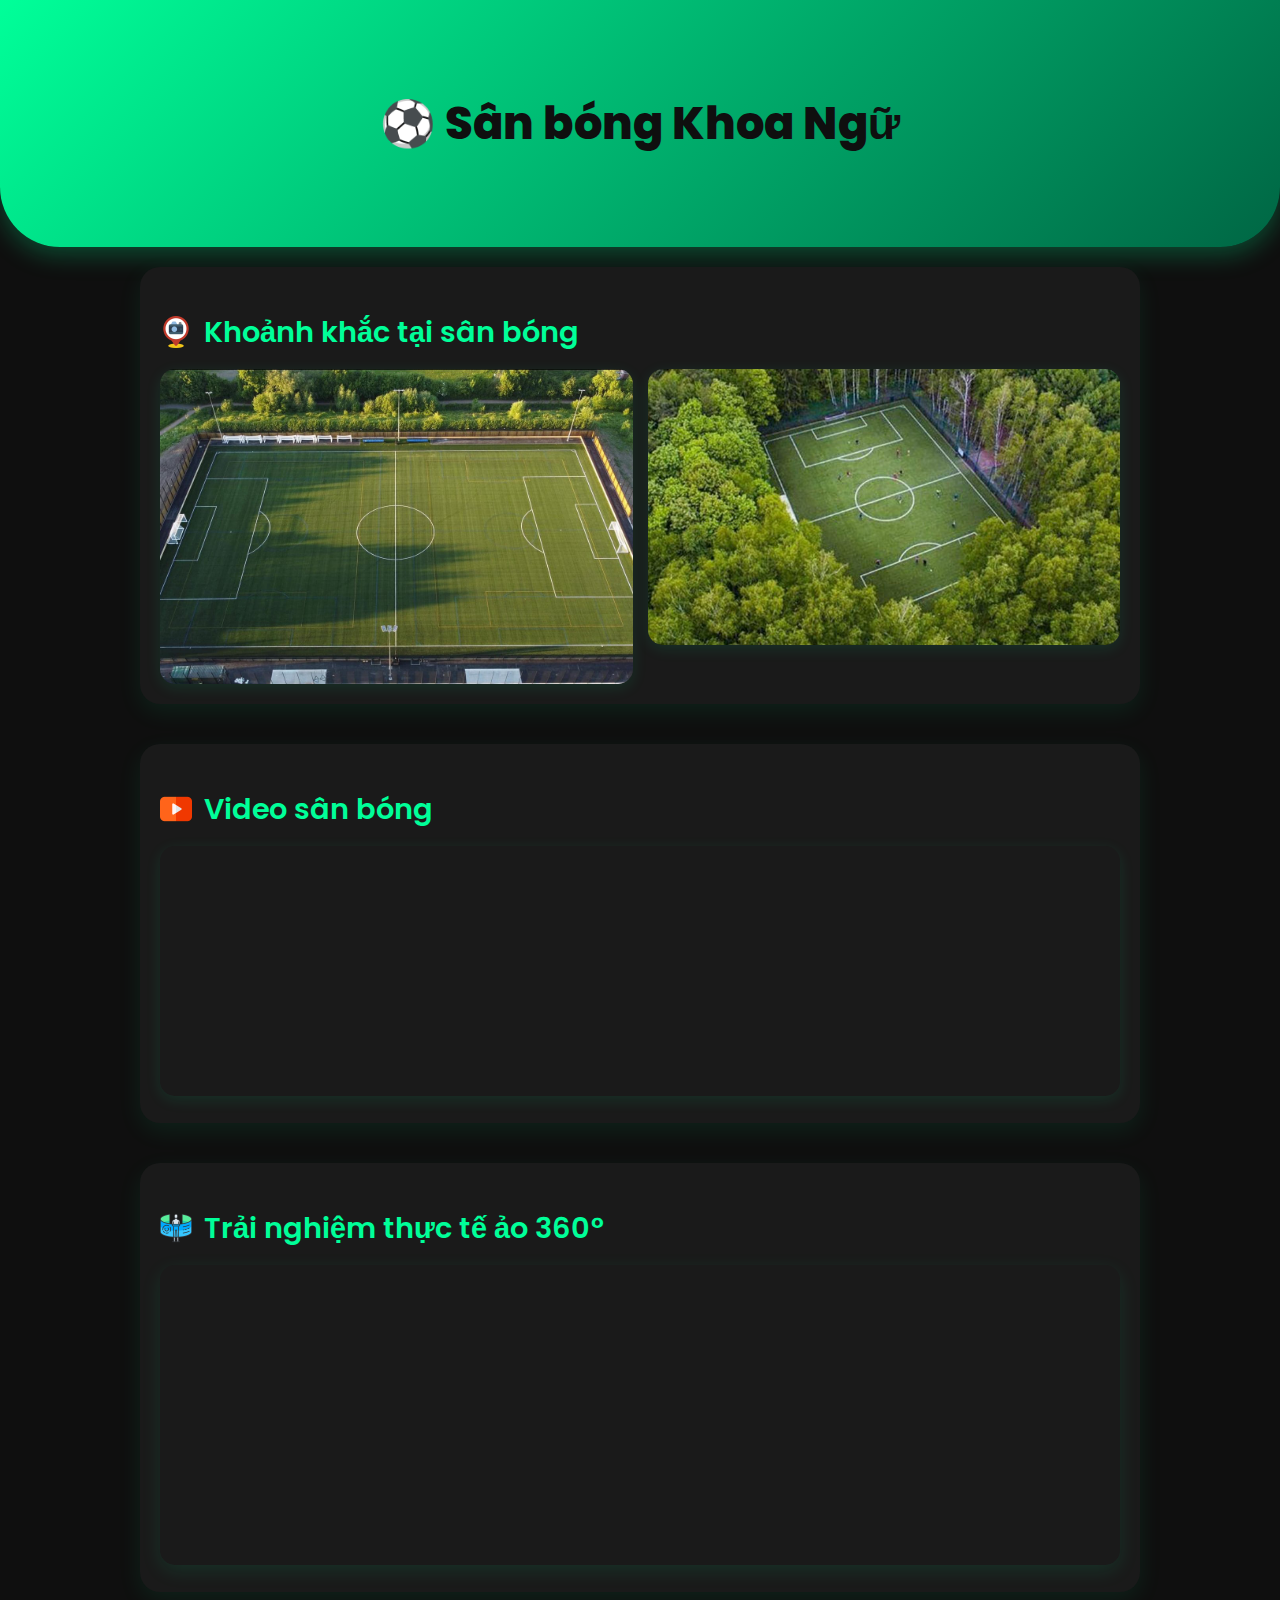
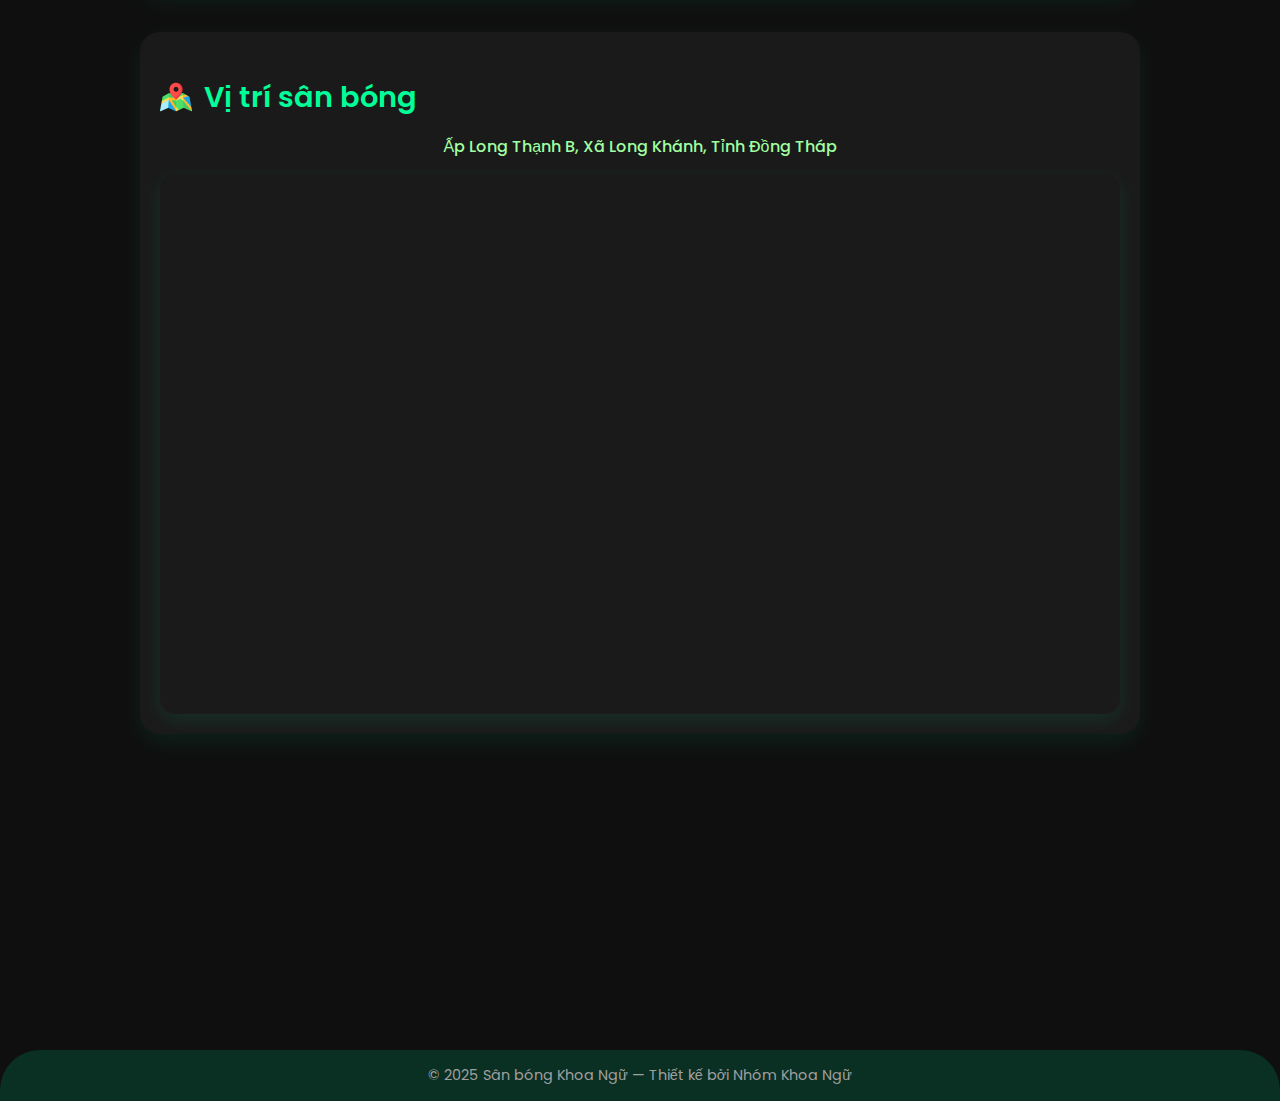
<file: index.html>
<!DOCTYPE html>
<html lang="vi">
<head>
  <meta charset="UTF-8" />
  <meta name="viewport" content="width=device-width, initial-scale=1.0"/>
  <title>Sân bóng Khoa Ngữ</title>
  <link href="https://fonts.googleapis.com/css2?family=Poppins:wght@400;500;600;800&display=swap" rel="stylesheet">
  <link rel="stylesheet" href="style.css">
</head>
<body>
  <header>
    <h1>⚽ Sân bóng Khoa Ngữ</h1>
  </header>

  <main>
    <!-- Hình ảnh -->
    <section class="section image-section">
      <h2><img src="icons/camera.png" alt="Ảnh" class="icon"> Khoảnh khắc tại sân bóng</h2>
      <div class="gallery">
        <img src="images/img1.jpg" alt="Ảnh 1">
        <img src="images/img2.jpg" alt="Ảnh 2">
      </div>
    </section>

    <!-- Video -->
    <section class="section video-section">
      <h2><img src="icons/video.png" alt="Video" class="icon"> Video sân bóng</h2>
      <div class="video-list">
        <iframe src="https://www.youtube.com/embed/L7vQyP2ZqIY" allowfullscreen></iframe>
      </div>
    </section>

    <!-- Trải nghiệm 360° -->
    <section class="section vr-section">
      <h2><img src="icons/vr.png" alt="360" class="icon"> Trải nghiệm thực tế ảo 360°</h2>
      <div class="vr-container">
        <iframe 
          src="https://www.google.com/maps/embed?pb=!4v1690000000000!6m8!1m7!1sCAoSLEFGMVFpcE1..."
          allowfullscreen loading="lazy" referrerpolicy="no-referrer-when-downgrade">
        </iframe>
      </div>
    </section>

    <!-- Bản đồ -->
    <section class="section map-section">
      <h2><img src="icons/map.png" alt="Map icon" class="icon"> Vị trí sân bóng</h2>
      <p class="map-address">Ấp Long Thạnh B, Xã Long Khánh, Tỉnh Đồng Tháp</p>
      <div class="map-container">
        <iframe 
          src="https://www.google.com/maps?q=10.79828,105.3081&hl=vi&z=15&output=embed"
          allowfullscreen loading="lazy" referrerpolicy="no-referrer-when-downgrade">
        </iframe>
      </div>
    </section>

    <!-- Đặt sân -->
    <section class="cta-section">
      <div class="cta-content">
        <h2><img src="icons/san.png" alt="Đặt sân" class="icon"> Rủ hội bạn, chọn giờ, vào sân chơi thôi!</h2>
        <p>Chọn khung giờ yêu thích và cùng bạn bè tận hưởng những trận cầu sôi động tại sân bóng Khoa Ngữ.</p>
        <a href="#dat-san" class="cta-button">Đặt sân ngay</a>
      </div>
    </section>
  </main>

  <footer>
    © 2025 Sân bóng Khoa Ngữ — Thiết kế bởi Nhóm Khoa Ngữ
  </footer>
</body>
</html>
</file>
<file: style.css>
/* ==============================
   TOÀN TRANG
============================== */
body {
  font-family: 'Poppins', sans-serif;
  margin: 0;
  background-color: #0f0f0f;
  color: #e0ffe0;
  scroll-behavior: smooth;
}

/* ==============================
   HEADER
============================== */
header {
  background: linear-gradient(135deg, #00ff99, #006644);
  color: #0f0f0f;
  text-align: center;
  padding: 60px 20px 80px;
  border-bottom-left-radius: 60px;
  border-bottom-right-radius: 60px;
  box-shadow: 0 8px 25px rgba(0, 255, 153, 0.25);
}

header h1 {
  font-size: 2.8rem;
  font-weight: 800;
  margin-bottom: 10px;
}

header p {
  font-size: 1.2rem;
  opacity: 0.9;
}

/* ==============================
   MAIN
============================== */
main {
  max-width: 1000px;
  margin: auto;
  padding: 20px;
}

/* ==============================
   SECTION CHUNG
============================== */
.section {
  background-color: #1a1a1a;
  border-radius: 20px;
  box-shadow: 0 8px 25px rgba(0, 255, 153, 0.08);
  margin-bottom: 40px;
  padding: 20px;
  transition: box-shadow 0.3s ease, transform 0.3s ease;
}

.section:hover {
  box-shadow: 0 12px 30px rgba(0, 255, 153, 0.12);
  transform: translateY(-3px);
}

.section h2 {
  display: flex;
  align-items: center;
  font-size: 1.8rem;
  color: #00ff99;
  margin-bottom: 15px;
  font-weight: 600;
}

.icon {
  width: 32px;
  height: 32px;
  margin-right: 12px;
  vertical-align: middle;
}

/* ==============================
   GALLERY
============================== */
.gallery {
  display: grid;
  grid-template-columns: repeat(auto-fit, minmax(150px, 1fr));
  gap: 15px;
}

.gallery img {
  width: 100%;
  border-radius: 15px;
  box-shadow: 0 4px 15px rgba(0, 255, 153, 0.1);
  transition: transform 0.3s ease, box-shadow 0.3s ease;
}

.gallery img:hover {
  transform: scale(1.03);
  box-shadow: 0 8px 25px rgba(0, 255, 153, 0.25);
}

/* ==============================
   VIDEO
============================== */
.video-list iframe {
  width: 100%;
  height: 250px;
  border: none;
  border-radius: 15px;
  box-shadow: 0 4px 15px rgba(0, 255, 153, 0.1);
  transition: box-shadow 0.3s ease;
}

.video-list iframe:hover {
  box-shadow: 0 8px 25px rgba(0, 255, 153, 0.15);
}

/* ==============================
   VR
============================== */
.vr-container iframe {
  width: 100%;
  height: 300px;
  border: none;
  border-radius: 15px;
  box-shadow: 0 6px 20px rgba(0, 255, 153, 0.1);
  transition: transform 0.3s ease;
}

.vr-container iframe:hover {
  transform: scale(1.01);
}

/* ==============================
   MAP
============================== */
.map-address {
  font-size: 1rem;
  color: #a0ffa0;
  margin: 5px 0 15px;
  text-align: center;
  font-weight: 500;
}

.map-container {
  position: relative;
  padding-bottom: 56.25%;
  height: 0;
  overflow: hidden;
  border-radius: 15px;
  box-shadow: 0 6px 20px rgba(0, 255, 153, 0.1);
}

.map-container iframe {
  position: absolute;
  top: 0;
  left: 0;
  width: 100%;
  height: 100%;
  border: 0;
  border-radius: 15px;
}

/* ==============================
   CTA SECTION
============================== */
.cta-section {
  background: linear-gradient(135deg, #00ff99, #006644);
  color: #0f0f0f;
  text-align: center;
  padding: 40px 20px;
  border-radius: 30px;
  box-shadow: 0 8px 25px rgba(0, 255, 153, 0.2);
  animation: fadeInUp 1s ease forwards;
  opacity: 0;
}

.cta-content h2 {
  display: flex;
  align-items: center;
  justify-content: center;
  font-size: 1.8rem;
  font-weight: 800;
  margin-bottom: 15px;
}

.cta-content p {
  font-size: 1rem;
  margin-bottom: 20px;
  opacity: 0.95;
}

/* Nút CTA */
.cta-button {
  display: inline-block;
  background-color: #0a84ff;
  color: #ffffff;
  font-weight: 600;
  padding: 12px 24px;
  border-radius: 50px;
  text-decoration: none;
  box-shadow: 0 4px 12px rgba(10, 132, 255, 0.25);
  transition: all 0.25s ease;
  animation: bounce 1.8s infinite;
}

.cta-button:hover {
  background-color: #007bff;
  transform: scale(1.08);
  box-shadow: 0 6px 20px rgba(10, 132, 255, 0.35);
}

.cta-button:active {
  transform: scale(0.95);
  box-shadow: 0 2px 10px rgba(10, 132, 255, 0.25);
}

/* ==============================
   ANIMATION
============================== */
@keyframes bounce {
  0%, 100% { transform: translateY(0); }
  50% { transform: translateY(-8px); }
}

@keyframes fadeInUp {
  from { transform: translateY(30px); opacity: 0; }
  to { transform: translateY(0); opacity: 1; }
}

/* ==============================
   FOOTER
============================== */
footer {
  background-color: #0a2f23;
  color: #a0a0a0;
  text-align: center;
  padding: 15px;
  font-size: 0.9rem;
  border-top-left-radius: 40px;
  border-top-right-radius: 40px;
}

/* ==============================
   RESPONSIVE
============================== */
@media screen and (max-width: 768px) {
  header h1 { font-size: 2rem; }
  .cta-content h2 { font-size: 1.6rem; }
  .section h2 { font-size: 1.5rem; }
  .video-list iframe { height: 200px; }
  .vr-container iframe { height: 250px; }
}
</file>
